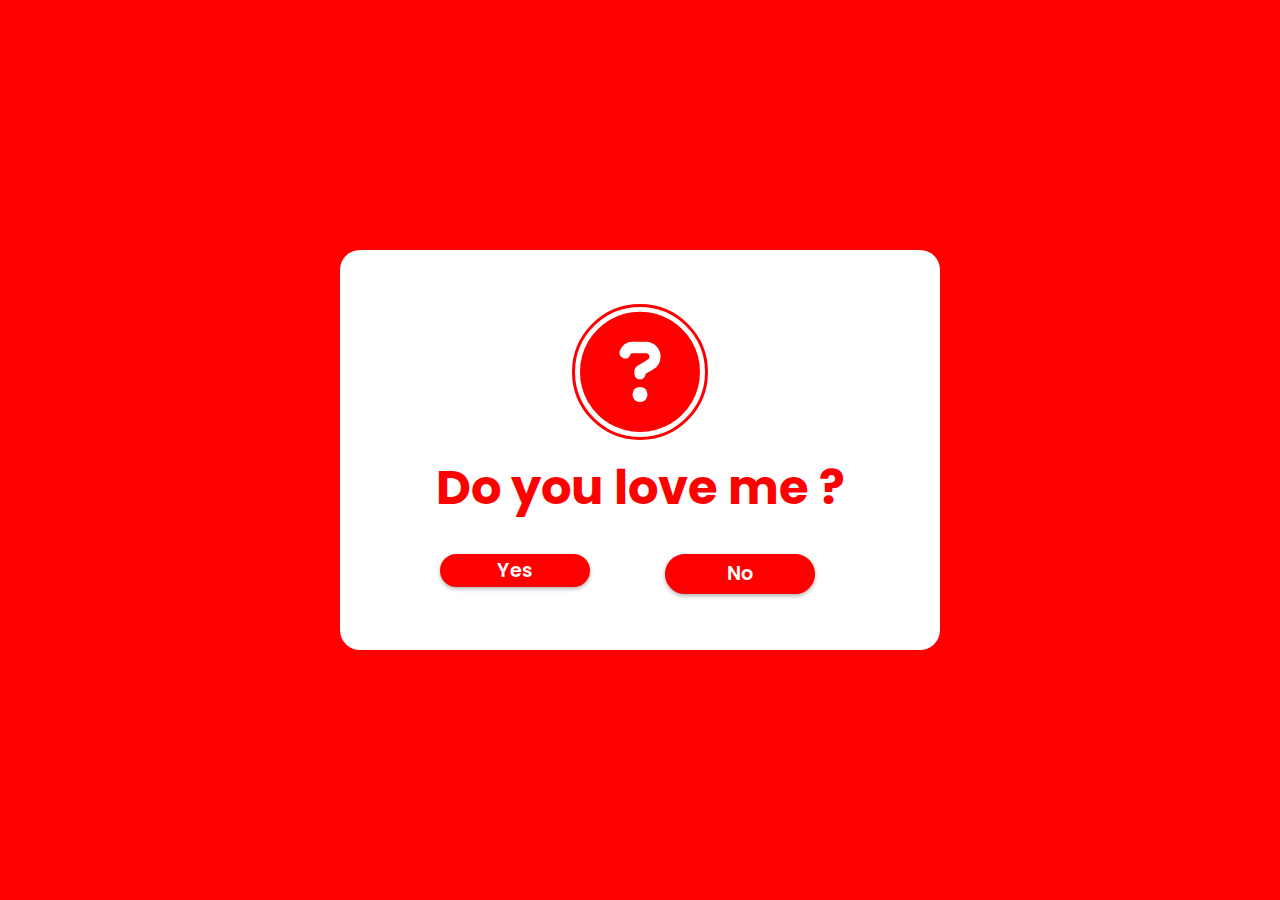
<file: index.html>
<!DOCTYPE html>
<html lang="en">
<head>
	<meta charset="UTF-8">
	<meta http-equiv="X-UA-Compatible" content="IE=edge">
	<meta name="viewport" content="width=device-width, initial-scale=1.0">
	<link rel= "stylesheet" href= "style.css">
	<link rel="stylesheet" href="https://cdnjs.cloudflare.com/ajax/libs/font-awesome/6.2.0/css/all.min.css">
	<title>Document</title>
</head>
<body>

	<div class="wrapper">
		<i class="fa-solid fa-circle-question"></i>
		<h2 class="question">Do you love me ?</h2>
		<div class="btn-group">
			<a href="heart.html"><button class="yes-btn">Yes</button></a>
			<button class="no-btn">No</button>
	</div>

	<script src="script.js"></script>
</body>
</html>
</file>
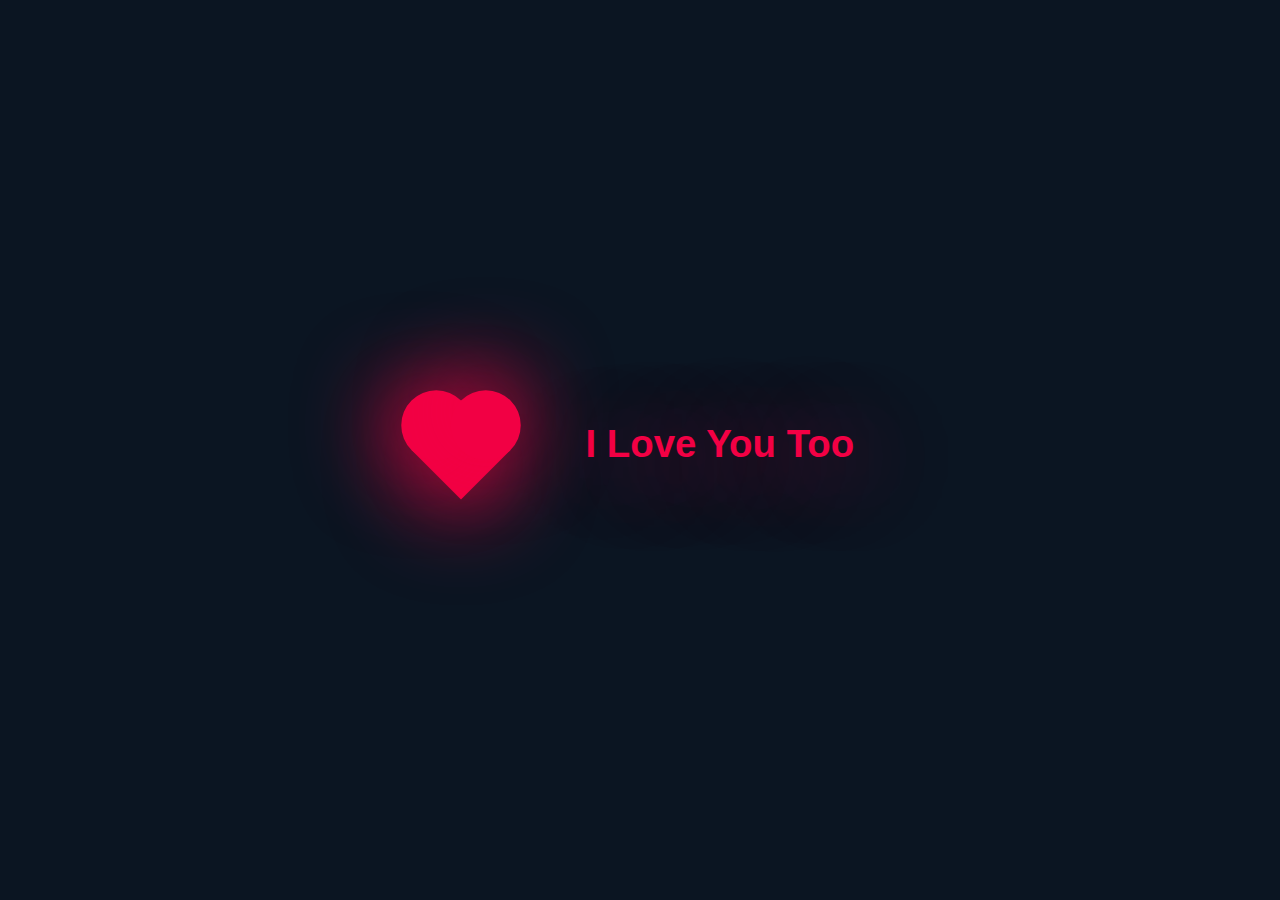
<file: heart.html>
<!DOCTYPE html>
<html lang="en">
<head>
    <meta charset="UTF-8">
    <meta http-equiv="X-UA-Compatible" content="IE=edge">
    <meta name="viewport" content="width=device-width, initial-scale=1.0">
    <link rel="stylesheet" href="heart.css">
    <title>Document</title>
</head>
<body>
    <div class="heart"></div>
    <h2 class="metoo">I Love You Too</h2>
</body>
</html>
</file>
<file: style.css>
@import url('https://fonts.googleapis.com/css2?family=Poppins:wght@600;700&display=swap');

*{
    margin: 0;
    padding: 0;
    box-sizing: border-box;
    font-family: 'Poppins', sans-serif;
}

body{
    display: flex;
    justify-content: center;
    align-items: center;
    min-height: 100vh;
    background: #FF0000;
}

.wrapper{
    position: relative;
    width: 600px;
    height: 400px;
    background: #fff;
    border-radius: 20px;
    display: flex;
    justify-content: center;
    align-items: center;
    flex-direction: column;

}

i{
    font-size: 7.5em;
    color:#FF0000;
    border: 5px solid transparent;
    outline: 3px solid #FF0000;
    border-radius: 50%;
}

h2{
    font-size: 3em;
    color: #FF0000;
    margin: 15px 0;
}

.btn-group {
    width: 100%;
    height: 40px;
    display: flex;
    justify-content: center;
    margin-top: 15px;
}

button{
    position: absolute;
    width: 150px;
    height: inherit;
    font-size: 1.2em;
    color: #fff;
    font-weight: 600;
    border-radius: 30px;
    border: 2px solid #FF0000;
    outline: none;
    cursor: pointer;
    box-shadow: 0 2px 4px rgba(0, 0, 0, .3);
}

button:nth-child(1) {
    margin-left: -200px;
    background: #FF0000;
}
button:nth-child(2){
    margin-right: -200px;
    background: #FF0000;
}
</file>
<file: heart.css>
body{
    margin: 0;
    padding: 0;
    min-height: 100vh;
    display: flex;
    align-items: center;
    justify-content: center;
    background: #0b1522;
  }
  
  .heart{
    height: 70px;
    width: 70px;
    background: #f20044;
    transform: rotate(-45deg);
    box-shadow: -10px 10px 90px #f20044;
    animation: heart 0.6s linear infinite;
  }
  
  @keyframes heart{
    0%{
      transform: rotate(-45deg) scale(1.07);
    }
    80%{
      transform: rotate(-45deg) scale(1.0);
    }
    100%{
      transform: rotate(-45deg) scale(0.8);
    }
  }
  
  .heart:before{
    content: '';
    position: absolute;
    height: 70px;
    width: 70px;
    background: #f20044;
    top: -50%;
    border-radius: 50px;
    box-shadow: -10px -10px 90px #f20044;
  }
  
  .heart:after{
    content: '';
    position: absolute;
    height: 70px;
    width: 70px;
    background: #f20044;
    right: -50%;
    border-radius: 50px;
    box-shadow: 10px -10px 90px #f20044;
  }
  
  h2{
    font-family: 'Poppins', sans-serif;
    text-align: center;
    font-size: 3vw;
    max-width: 90vw;
    color: #f20044;
    text-shadow: 10px 10px 90px #f20044;
    margin-top: 1.5vw;
    margin-left: 7vw;
  }
</file>
